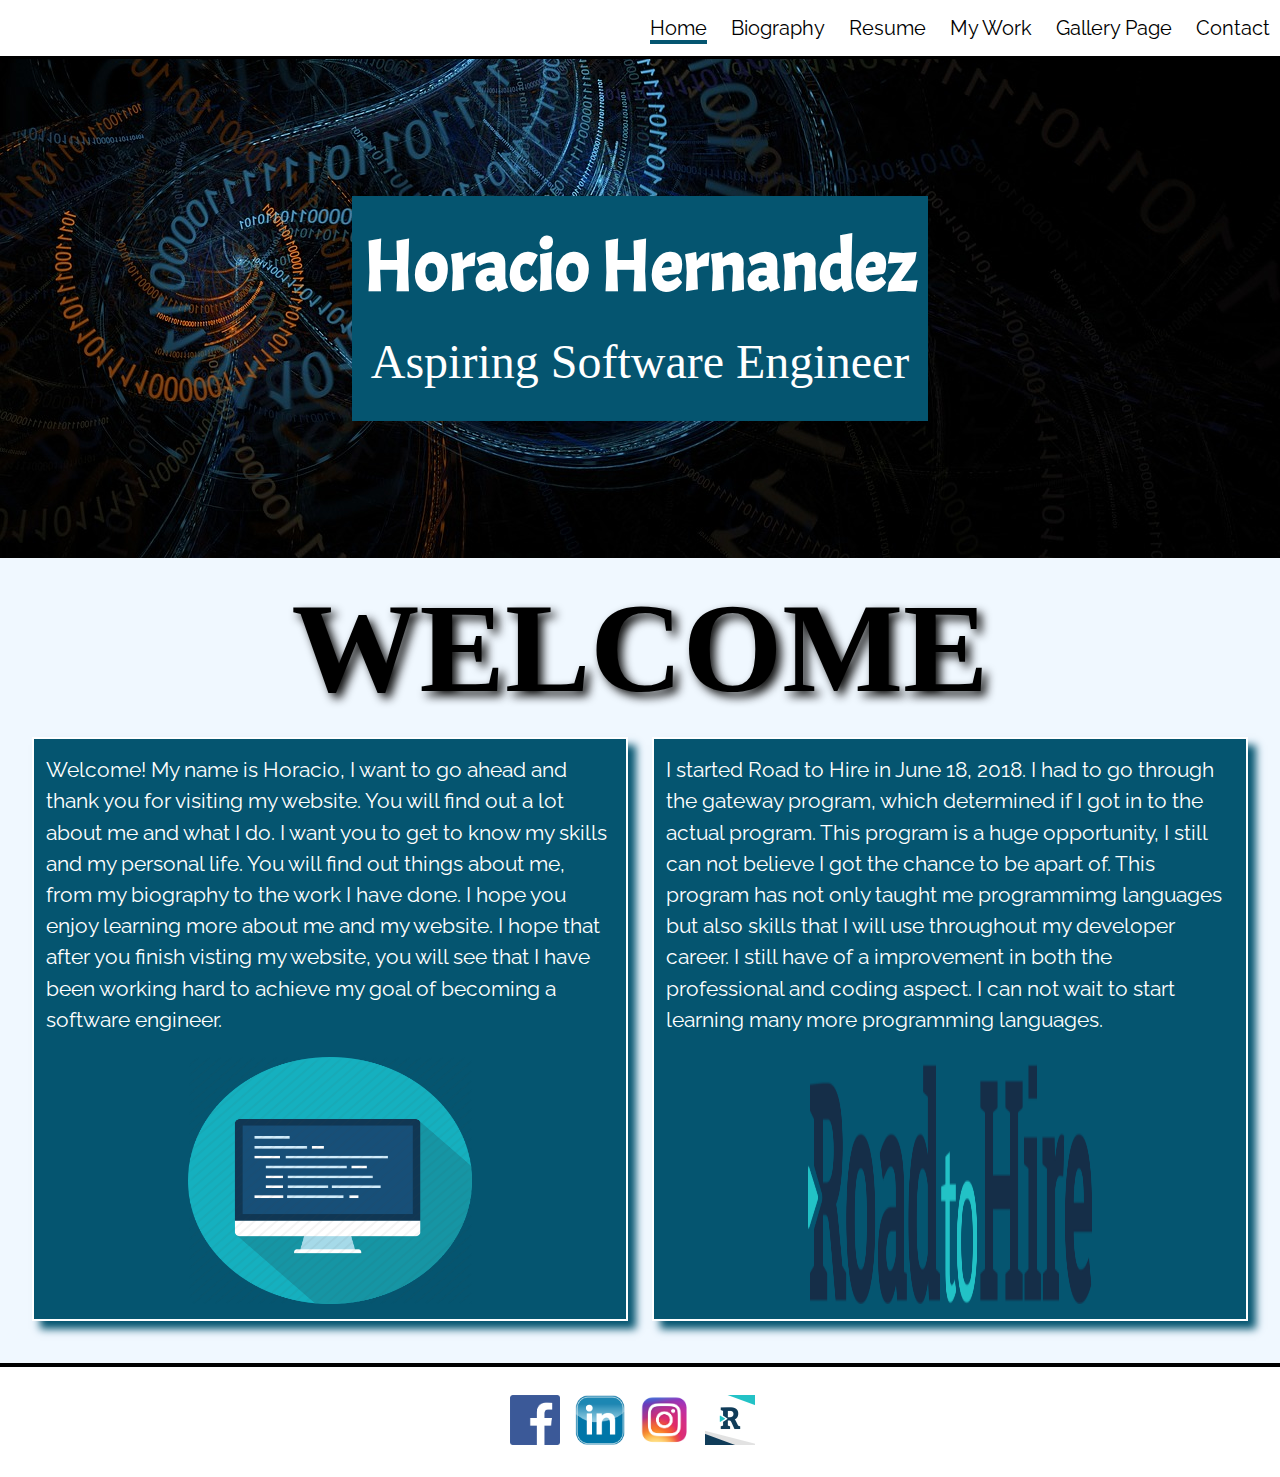
<file: index.html>
<!DOCTYPE html>
<html lang="en">
    <head>
        <title>Horacio Hernandez | Home</title>
        <meta charset="utf-8">
        <meta name="viewport" content="width=device-width, initial-scale=1.0">
        <link href="https://fonts.googleapis.com/css?family=Acme" rel="stylesheet">
        <link href="https://fonts.googleapis.com/css?family=Raleway" rel="stylesheet">
        <link rel="stylesheet" href="library/css/style.css">
    </head>
    <body>
        <header>
            <nav>
                <ul>
                    <li><a class="active" href="index.html">Home</a></li>
                    <li><a href="biography.html">Biography</a></li>
                    <li><a href="resume.html">Resume</a></li>
                    <li><a href="mywork.html">My Work</a></li>
                    <li><a href="gallery.html">Gallery Page</a></li>
                    <li><a href="contact.html">Contact</a></li>
                </ul>
            </nav>
        </header>
        <main>
            <div>
                <div class="banner"> 
                    <div class="banner-text">
                    <h1>Horacio Hernandez</h1>
                    <p>Aspiring Software Engineer</p>
                    </div>
                </div>
            </div>
            <h2>WELCOME</h2>
            <div class="main-content">
                <div class="inner-content left">  
                       <p>Welcome! My name is Horacio, I want to go ahead and thank you for visiting my website. You will find out a lot about me and what I do. I want you
                        to get to know my skills and my personal life. You will find out things about me, from my biography to the work I have done. I hope you enjoy learning more about me 
                        and my website. I hope that after you finish visting my website, you will see that I have been working hard to achieve my goal of becoming a software engineer.
                        </p>
                    <img src="library/img/webdevelopmentpng.png" alt="Programming languagues">
                </div>
                <div class="inner-content right">
                    <div>
                        <p>I started Road to Hire in June 18, 2018. I had to go through the gateway program, which determined if I got in to the actual program. This program 
                        is a huge opportunity, I still can not believe I got the chance to be apart of. This program has not only taught me programmimg languages but also                            
                        skills that I will use throughout my developer career. I still have of a improvement in both the professional and coding aspect. I can not wait to start learning
                        many more programming languages.
                        </p>
                   </div>
                    <img src="library/img/roadtohire.png" alt="road to hire logo">
                </div>
            </div>
        </main>
        <footer>
            <div class="social-media">
            <a href="http://facebook.com"><img src="library/img/facebooklogo.png" alt="Facebook logo" /></a>
            <a href="https://www.linkedin.com/in/horacio-hernandez-39bb3813b/"><img src="library/img/linkedin.png" alt="Facebook logo" /></a>
            <a href="http://instagram.com"><img src="library/img/instagramlogo.png" alt="Facebook logo" /></a>
            <a href="http://roadtohire.org"><img src="library/img/roadtohirelogo.jpg" alt="Road to Hire logo"></a>
            </div>
        </footer>
    </body>
</html>
</file>
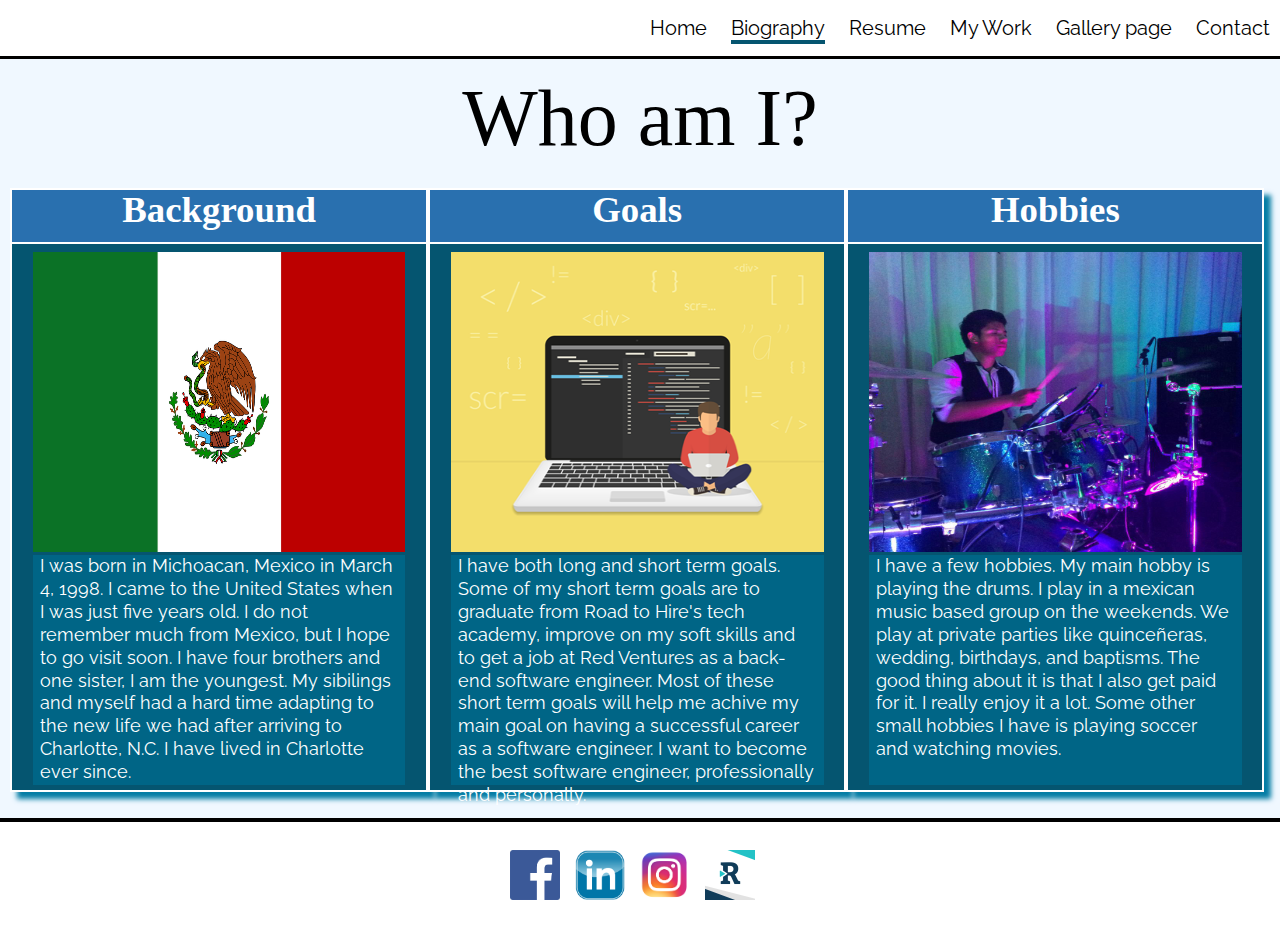
<file: biography.html>
<!DOCTYPE html>
<html lang="en">
    <head>
        <title>Horacio Hernandez | Biography</title>
        <meta charset="utf-8">
        <link href="https://fonts.googleapis.com/css?family=Acme" rel="stylesheet">
        <link href="https://fonts.googleapis.com/css?family=Raleway" rel="stylesheet">
        <link rel="stylesheet" href="library/css/style.css">
    </head>
    <body>
        <header>
            <nav>
                <ul>
                    <li><a href="index.html">Home</a></li>
                    <li><a class="active"href="biography.html">Biography</a></li>
                    <li><a href="resume.html">Resume</a></li>
                    <li><a href="mywork.html">My Work</a></li>
                    <li><a href="gallery.html">Gallery page</a></li>
                    <li><a href="contact.html">Contact</a></li>
                </ul>
            </nav>
        </header>
        <main>
            <h1 class="biography-heading">Who am I?</h1>
            <article class="article-content">
                <section class="inner-bio-content">
                    <h2 class="inner-heading">Background</h2>
                    <figure class="bio-figure">
                        <img src="library/img/mexico.png" alt="Mexico flag">
                        <figcaption>I was born in Michoacan, Mexico in March 4, 1998. I came to the United States when I was just five years old. I do not remember
                        much from Mexico, but I hope to go visit soon. I have four brothers and one sister, I am the youngest. My sibilings and myself had a hard time adapting to the new life we had after
                        arriving to Charlotte, N.C. I have lived in Charlotte ever since.</figcaption>
                     </figure>
                </section>
                <section class="inner-bio-content goals">
                    <h2 class="inner-heading ">Goals</h2>
                    <figure class="bio-figure">
                        <img src="library/img/coding.png" alt="Coding image">
                        <figcaption> I have both long and short term goals. Some of my short term goals are to graduate from Road to Hire's tech academy, improve on
                            my soft skills and to get a job at Red Ventures as a back-end software engineer. Most of these short term goals will help me achive my main goal 
                            on having a successful career as a software engineer. I want to become the best software engineer, professionally and personally.
                        </figcaption>
                    </figure>
                </section>
                <section class="inner-bio-content">
                    <h2 class="inner-heading">Hobbies</h2>
                    <figure class="bio-figure">
                        <img src="library/img/horaciodrums.jpg" alt="Horacio Hernandez Playing the Drums">
                        <figcaption>I have a few hobbies. My main hobby is playing the drums. I play in a mexican music based group on the weekends. We play at private parties
                        like quinceñeras, wedding, birthdays, and baptisms. The good thing about it is that I also get paid for it. I really enjoy it a lot. Some other small 
                        hobbies I have is playing soccer and watching movies.</figcaption>
                    </figure>
                </section>
            </article>
        </main>
        <footer>
            <div class="social-media">
              <a href="http://facebook.com"><img src="library/img/facebooklogo.png" alt="Facebook logo" /></a>
              <a href="https://www.linkedin.com/in/horacio-hernandez-39bb3813b/"><img src="library/img/linkedin.png" alt="Facebook logo" /></a>
              <a href="http://instagram.com"><img src="library/img/instagramlogo.png" alt="Facebook logo" /></a>
              <a href="http://roadtohire.org"><img src="library/img/roadtohirelogo.jpg" alt="Road to Hire logo"></a>
            </div>
        </footer>
    </body>
</html>
</file>
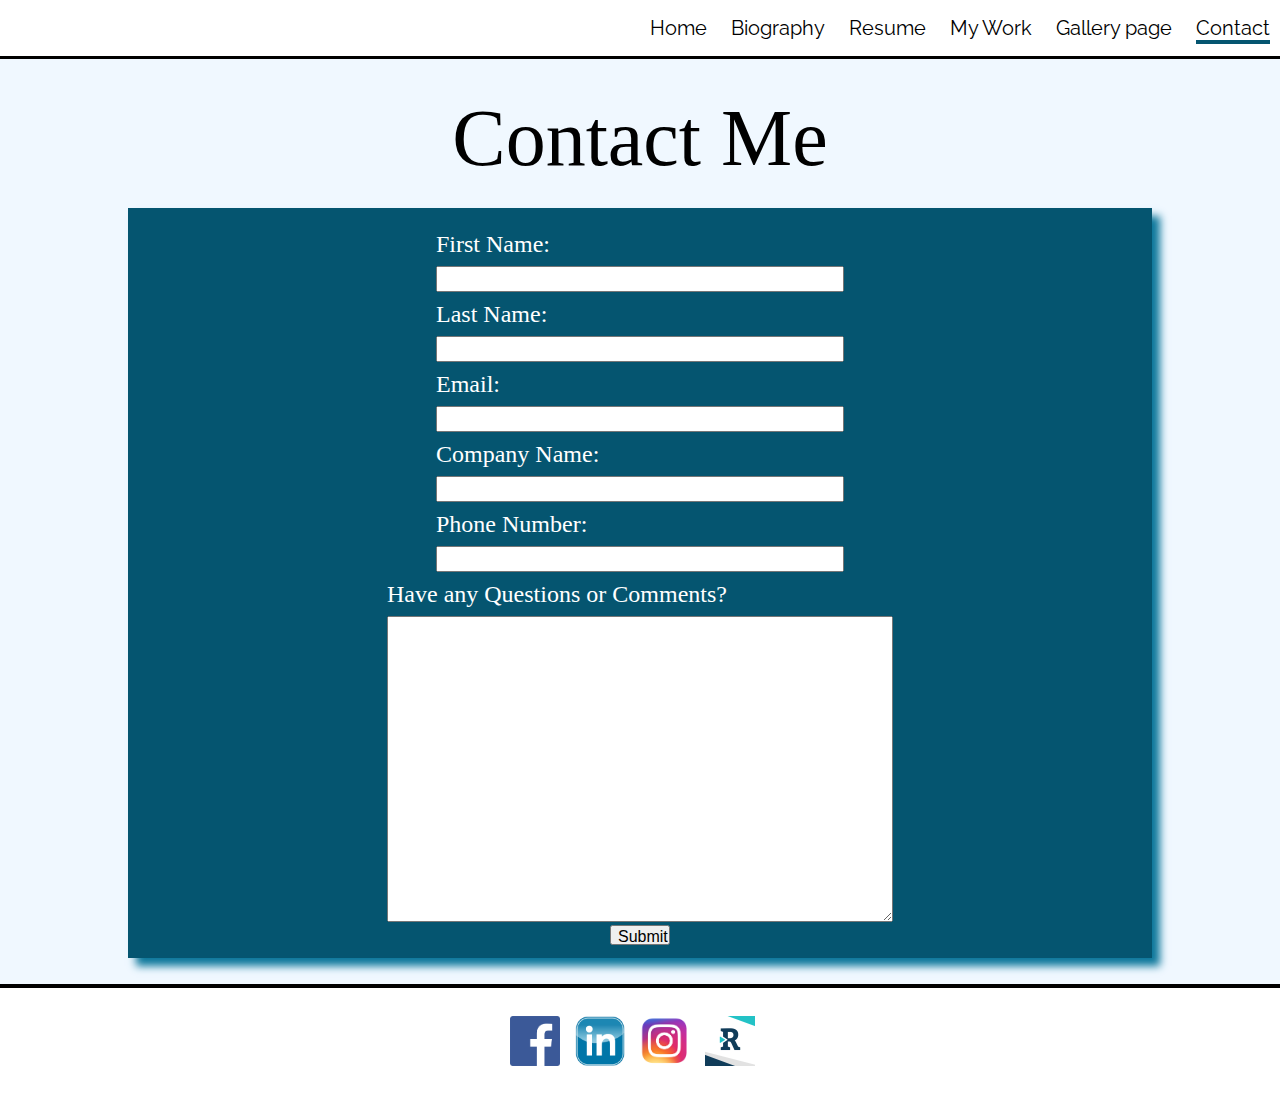
<file: contact.html>
<!DOCTYPE html>
<html lang="en">
    <head>
        <title>Horacio Hernandez | Contact</title>
        <meta charset="utf-8">
        <meta name="viewport" content="width=device-width, initial-scale=1.0">
        <link href="https://fonts.googleapis.com/css?family=Acme" rel="stylesheet">
        <link href="https://fonts.googleapis.com/css?family=Raleway" rel="stylesheet">
        <link rel="stylesheet" href="library/css/style.css">
        <script src="main.js"></script>
    </head>
    <body>
        <header>
            <nav>
                <ul>
                    <li><a href="index.html">Home</a></li>
                    <li><a href="biography.html">Biography</a></li>
                    <li><a href="resume.html">Resume</a></li>
                    <li><a href="mywork.html">My Work</a></li>
                    <li><a href="gallery.html">Gallery page</a></li>
                    <li><a class="active" href="contact.html">Contact</a></li>
                </ul>
            </nav>
        </header>
        <main>
            <section>
                <h1 class="contact-heading">Contact Me</h1>
                <form class="contact-content" name="myForm" action="#"
                onsubmit="return validateForm()" method="post">
                    <div>
                        <label for="firstName">First Name:</label>
                        <input type="text" id="firstName" name="firstName"/>
                    </div>
                    <div>
                        <label for="lastName">Last Name:</label>
                        <input type="text" id="lastName" name="lastName">
                    </div>
                    <div>
                        <label for="email">Email:</label>
                        <input type="email" id="email" name="email"/>
                    </div>
                    <div>
                        <label for="companyName">Company Name:</label>
                        <input type="text" id="companyName" name="companyName">
                    
                    </div>
                    <div>
                        <label for="phoneNum">Phone Number:</label>
                        <input type="tel" id="phoneNum" name="phoneNum">
                    </div>
                    <div>
                        <label for="comments">Have any Questions or Comments?</label>
                        <textarea id="comments" name="textarea" cols="50" rows="20"></textarea>
                    </div>
                    <input class="form-button" type="submit" name="submit" value="Submit">
                </form>
            </section>
        </main>
        <footer>
            <div class="social-media">
                <a href="http://facebook.com"><img src="library/img/facebooklogo.png" alt="Facebook logo" /></a>
                <a href="https://www.linkedin.com/in/horacio-hernandez-39bb3813b/"><img src="library/img/linkedin.png" alt="Facebook logo" /></a>
                <a href="http://instagram.com"><img src="library/img/instagramlogo.png" alt="Facebook logo" /></a>
                <a href="http://roadtohire.org"><img src="library/img/roadtohirelogo.jpg" alt="Road to Hire logo"></a>
            </div>
        </footer>
    </body>
</html>
</file>
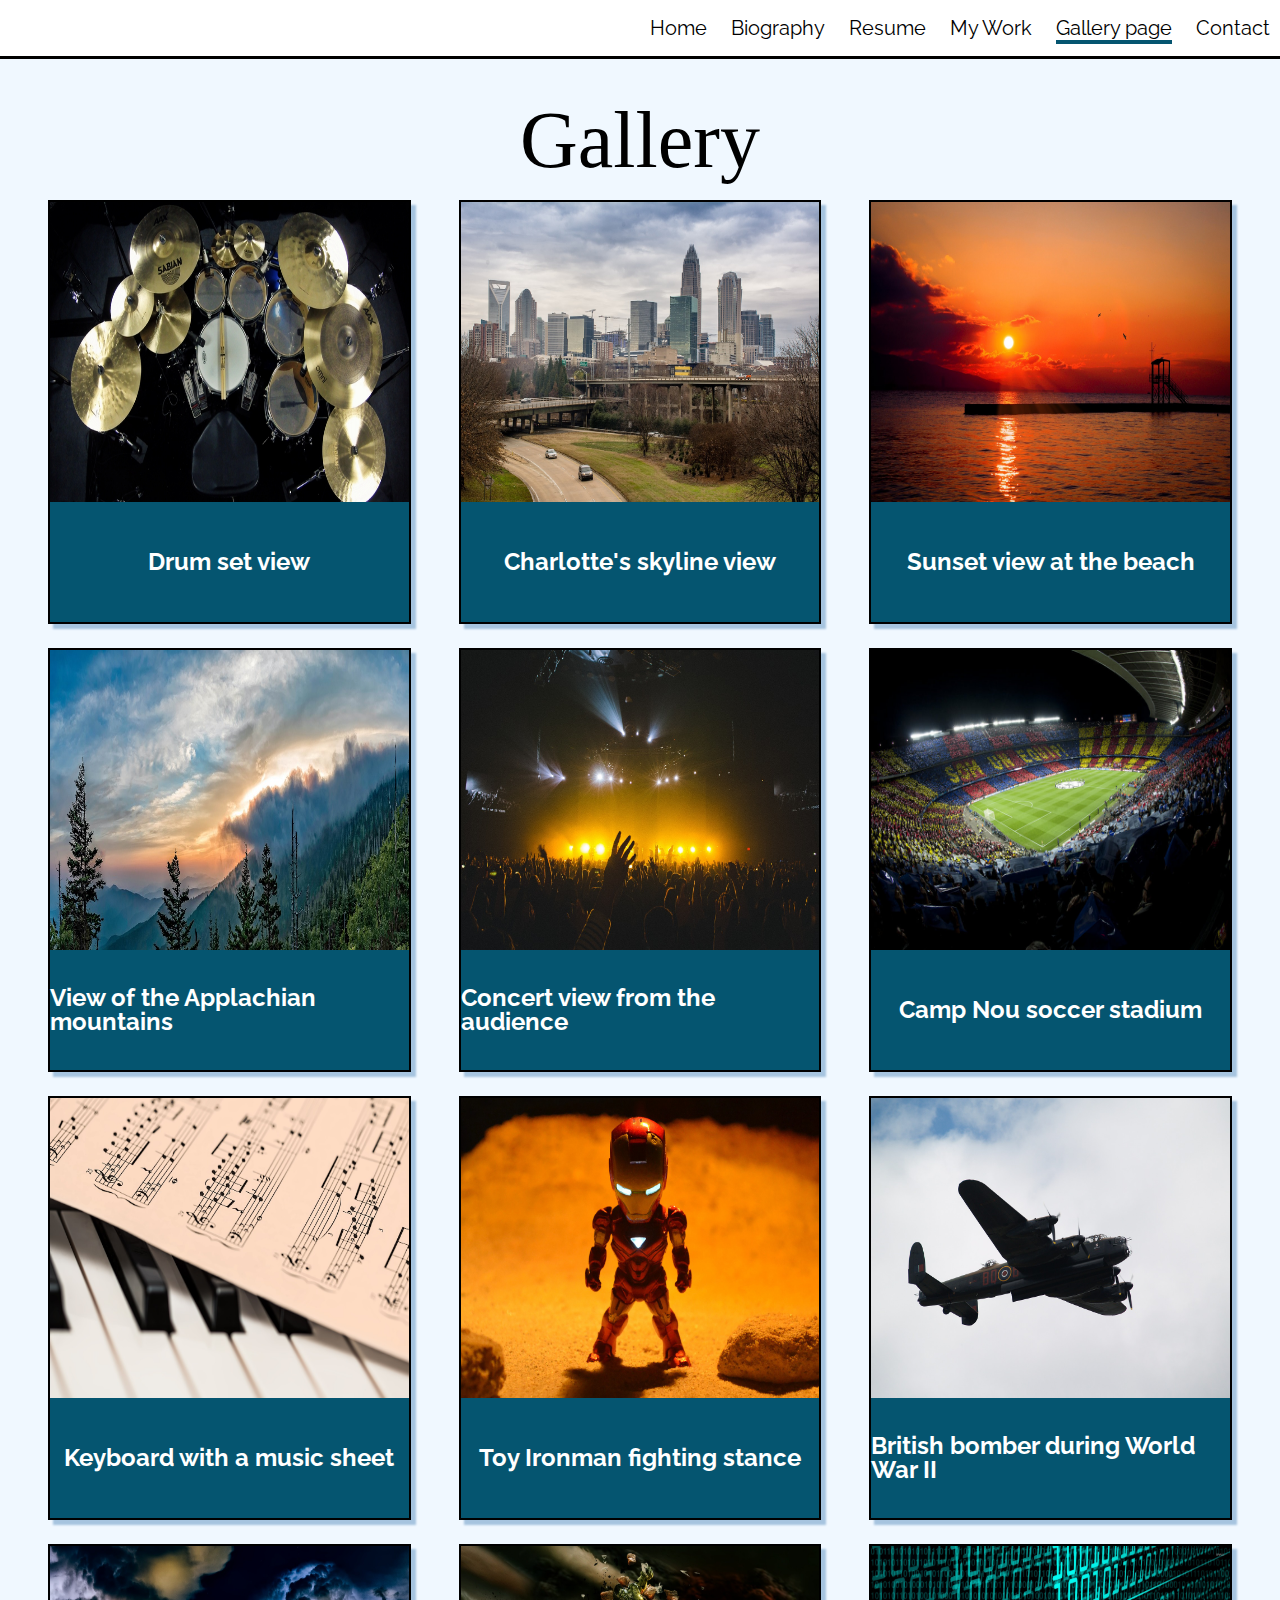
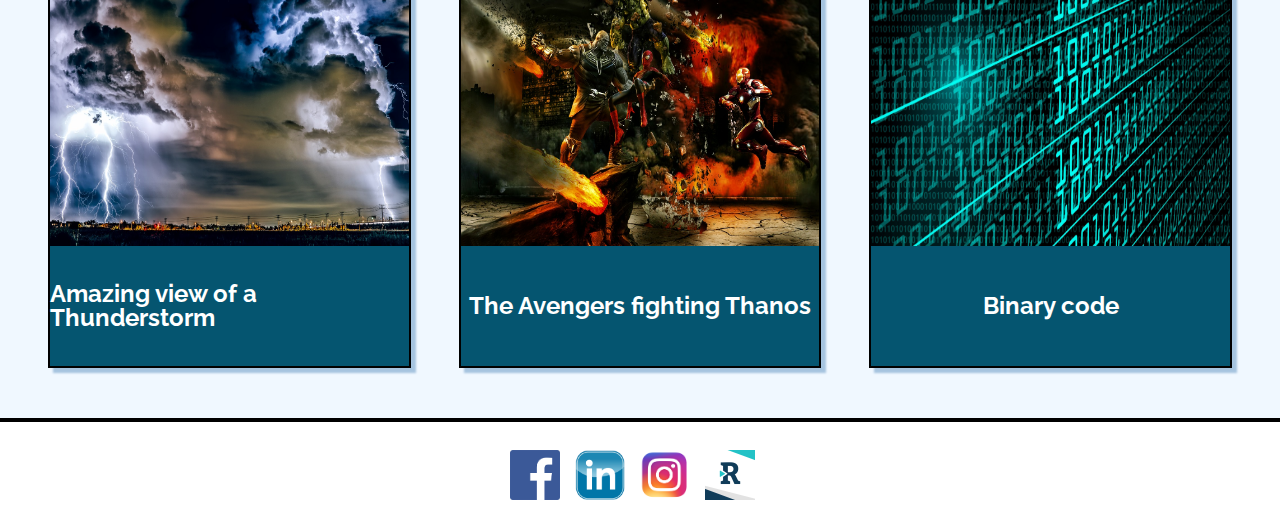
<file: gallery.html>
<!DOCTYPE html>
<html lang="en">
    <head>
        <title>Horacio Hernandez | Gallery</title>
        <meta charset="utf-8">
        <meta name="viewport" content="width=device-width, initial-scale=1.0">
        <link rel="stylesheet" href="library/css/style.css">
        <link href="https://fonts.googleapis.com/css?family=Acme" rel="stylesheet">
        <link href="https://fonts.googleapis.com/css?family=Raleway" rel="stylesheet">
    </head>
    <body>
        <header>
            <nav>
                <ul>
                    <li><a href="index.html">Home</a></li>
                    <li><a href="biography.html">Biography</a></li>
                    <li><a href="resume.html">Resume</a></li>
                    <li><a href="mywork.html">My Work</a></li>
                    <li><a class="active" href="gallery.html">Gallery page</a></li>
                    <li><a href="contact.html">Contact</a></li>
                </ul>
            </nav>
        </header>
        <main class="gallery">
                <h1>Gallery</h1>
                <div class="gallery-images">
                    <figure class="gallery-figure">
                        <img src="library/img/drumset.jpg" alt="Drum set">
                        <figcaption>Drum set view</figcaption>
                    </figure>
                    <figure class="gallery-figure">
                        <img src="library/img/charlotteskyline.jpg" alt="Charlotte skyline">
                        <figcaption>Charlotte's skyline view</figcaption>
                    </figure> 
                    <figure class="gallery-figure">
                        <img src="library/img/sunsetbeach.jpg" alt="Sunset view at the beach">
                        <figcaption>Sunset view at the beach</figcaption>
                    </figure>
                </div>
                <div class="gallery-images">
                    <figure class="gallery-figure">
                        <img src="library/img/mountains.jpg" alt="View of the Appalachian mountains">
                        <figcaption>View of the Applachian mountains</figcaption>
                    </figure>
                    <figure class="gallery-figure">
                        <img src="library/img/concert2.jpg" alt="Concert view">
                        <figcaption>Concert view from the audience</figcaption>
                    </figure> 
                    <figure class="gallery-figure">
                        <img src="library/img/campnou.jpg" alt="Camp Nou stadium">
                        <figcaption>Camp Nou soccer stadium</figcaption>
                    </figure>
                </div>
                <div class="gallery-images">  
                    <figure class="gallery-figure">
                        <img src="library/img/keyboard.jpg" alt="Keyboard with music sheet">
                        <figcaption>Keyboard with a music sheet</figcaption>
                    </figure>         
                    <figure class="gallery-figure">
                        <img src="library/img/ironman.jpg" alt="Toy Ironman">
                        <figcaption>Toy Ironman fighting stance</figcaption>
                    </figure>  
                    <figure class="gallery-figure">
                        <img src="library/img/britishbomber.jpg" alt="British bomber">
                        <figcaption>British bomber during World War II</figcaption>
                    </figure>
                </div>
                <div class="gallery-images">  
                    <figure class="gallery-figure">
                        <img src="library/img/thunderstorm.jpg" alt="Thunderstorm">
                        <figcaption>Amazing view of a Thunderstorm</figcaption>
                    </figure>
                    <figure class="gallery-figure">
                        <img src="library/img/avengers.jpg" alt="Avengers fighting Thanos">
                        <figcaption>The Avengers fighting Thanos</figcaption>
                    </figure>
                    <figure class="gallery-figure">
                        <img src="library/img/binarybanner.jpg" alt="Binary code">
                        <figcaption>Binary code</figcaption>
                    </figure>  
                </div>   
        </main>
        <footer>
            <div class="social-media">
                <a href="http://facebook.com"><img src="library/img/facebooklogo.png" alt="Facebook logo" /></a>
                <a href="https://www.linkedin.com/in/horacio-hernandez-39bb3813b/"><img src="library/img/linkedin.png" alt="Facebook logo" /></a>
                <a href="http://instagram.com"><img src="library/img/instagramlogo.png" alt="Facebook logo" /></a>
                <a href="http://roadtohire.org"><img src="library/img/roadtohirelogo.jpg" alt="Road to Hire logo"></a>
             </div>
        </footer>
    </body>
</html>
</file>
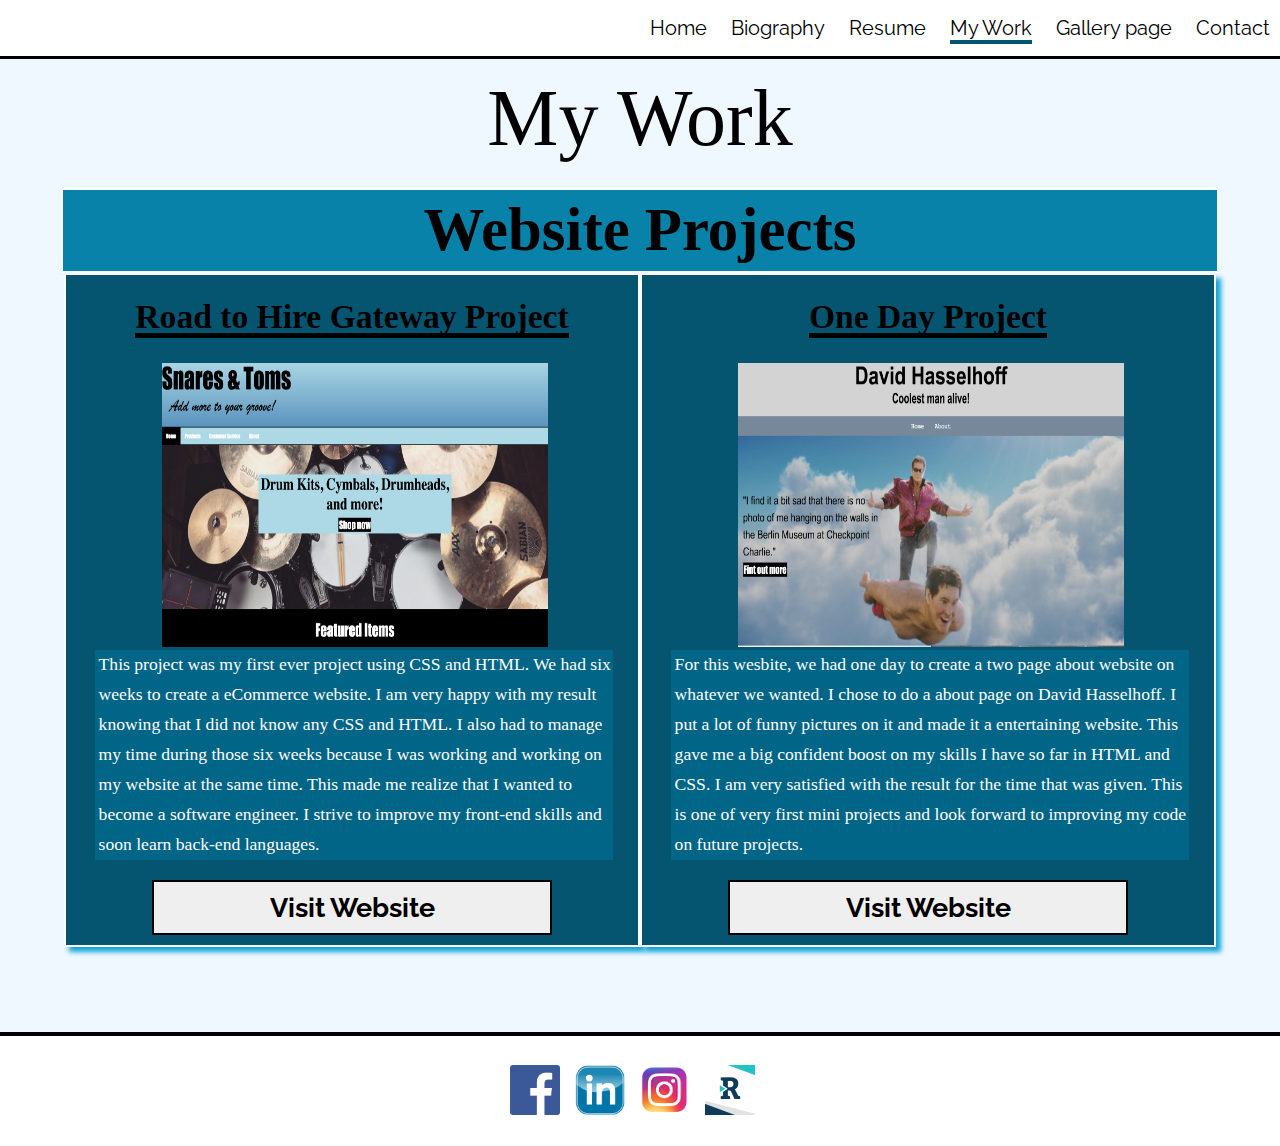
<file: mywork.html>
<!DOCTYPE html>
<html lang="en">
    <head>
        <title>Horacio Hernandez | My Work</title>
        <meta charset="utf-8">
        <meta name="viewport" content="width=device-width, initial-scale=1.0">
        <link href="https://fonts.googleapis.com/css?family=Acme" rel="stylesheet">
        <link href="https://fonts.googleapis.com/css?family=Raleway" rel="stylesheet">
        <link rel="stylesheet" href="library/css/style.css">
    </head>
    <body>
        <header>
            <nav>
                <ul>
                    <li><a href="index.html">Home</a></li>
                    <li><a href="biography.html">Biography</a></li>
                    <li><a href="resume.html">Resume</a></li>
                    <li><a class="active" href="mywork.html">My Work</a></li>
                    <li><a href="gallery.html">Gallery page</a></li>
                    <li><a href="contact.html">Contact</a></li>
                </ul>
            </nav>
        </header>
        <main>
            <h1 class="work-heading">My Work</h1>
            <h2 class="website-heading">Website Projects</h2>
            <section class="work-content">
                <div class="website-projects gateway">
                    <h3>Road to Hire Gateway Project</h3>
                    <figure>
                        <img src="library/img/gateway-project.png" alt="eCommerce website">
                        <figcaption>This project was my first ever project using CSS and HTML. We had six weeks to create a eCommerce website. I am very happy with my result knowing that 
                            I did not know any CSS and HTML. I also had to manage my time during those six weeks because I was working and working on my website at the same time. 
                            This made me realize that I wanted to become a software engineer. I strive to improve my front-end skills and soon learn back-end languages.
                        </figcaption>
                    </figure>
                    <form class="button" action=" https://hhernan6.github.io/Gateway-project/" method="GET">
                        <input type="submit" value="Visit Website">
                    </form>
                </div>
                <div class="website-projects david-hasselhoff">
                    <h3>One Day Project</h3>
                    <figure>
                        <img src="library/img/davidHasselhoff-project.png" alt="David Hasselhoff about page">
                        <figcaption>For this wesbite, we had one day to create a two page about website on whatever we wanted. I chose to do a about page on David Hasselhoff.
                            I put a lot of funny pictures on it and made it a entertaining website. This gave me a big confident boost on my skills I have so far in HTML and CSS. 
                            I am very satisfied with the result for the time that was given. This is one of very first mini projects and look forward to improving my code on 
                            future projects.
                        </figcaption>  
                    </figure>
                    <form  class="button" action=" https://hhernan6.github.io/David/" method="GET">
                        <input type="submit" value="Visit Website">
                    </form>
                </div>
            </section>
            <!-- <section class="work-content">
                <h2>Weekly Challenges</h2>
                <h3>Checkboard Challenge</h3>
                <p>For this Challenge, I had to create a checkerboard using a table. At first it was hard for me on how to use the table to actually get it to work.
                    After figuring it out, it was not as hard I thought it was.
                </p>
              <button>View Challenge</button>
                <h3>Javascript Challenge</h3>
                <p>For this challenge we had to use Javascript to create a ordered list of last name in alphabetical order. The challenge was very
                    challenging. I had to get help from professional engineers and classmates. The whole experience was great. I am still new to Javascript and I can not
                    wait to learn it.
                </p>
                <button>View Challenge</button>
            </section> -->
        </main>
        <footer>
            <div class="social-media">
                <a href="http://facebook.com"><img src="library/img/facebooklogo.png" alt="Facebook logo" /></a>
                <a href="https://www.linkedin.com/in/horacio-hernandez-39bb3813b/"><img src="library/img/linkedin.png" alt="Facebook logo" /></a>
                <a href="http://instagram.com"><img src="library/img/instagramlogo.png" alt="Facebook logo" /></a>
                <a href="http://roadtohire.org"><img src="library/img/roadtohirelogo.jpg" alt="Road to Hire logo"></a> 
            </div>
        </footer>
    </body>
</html>
</file>
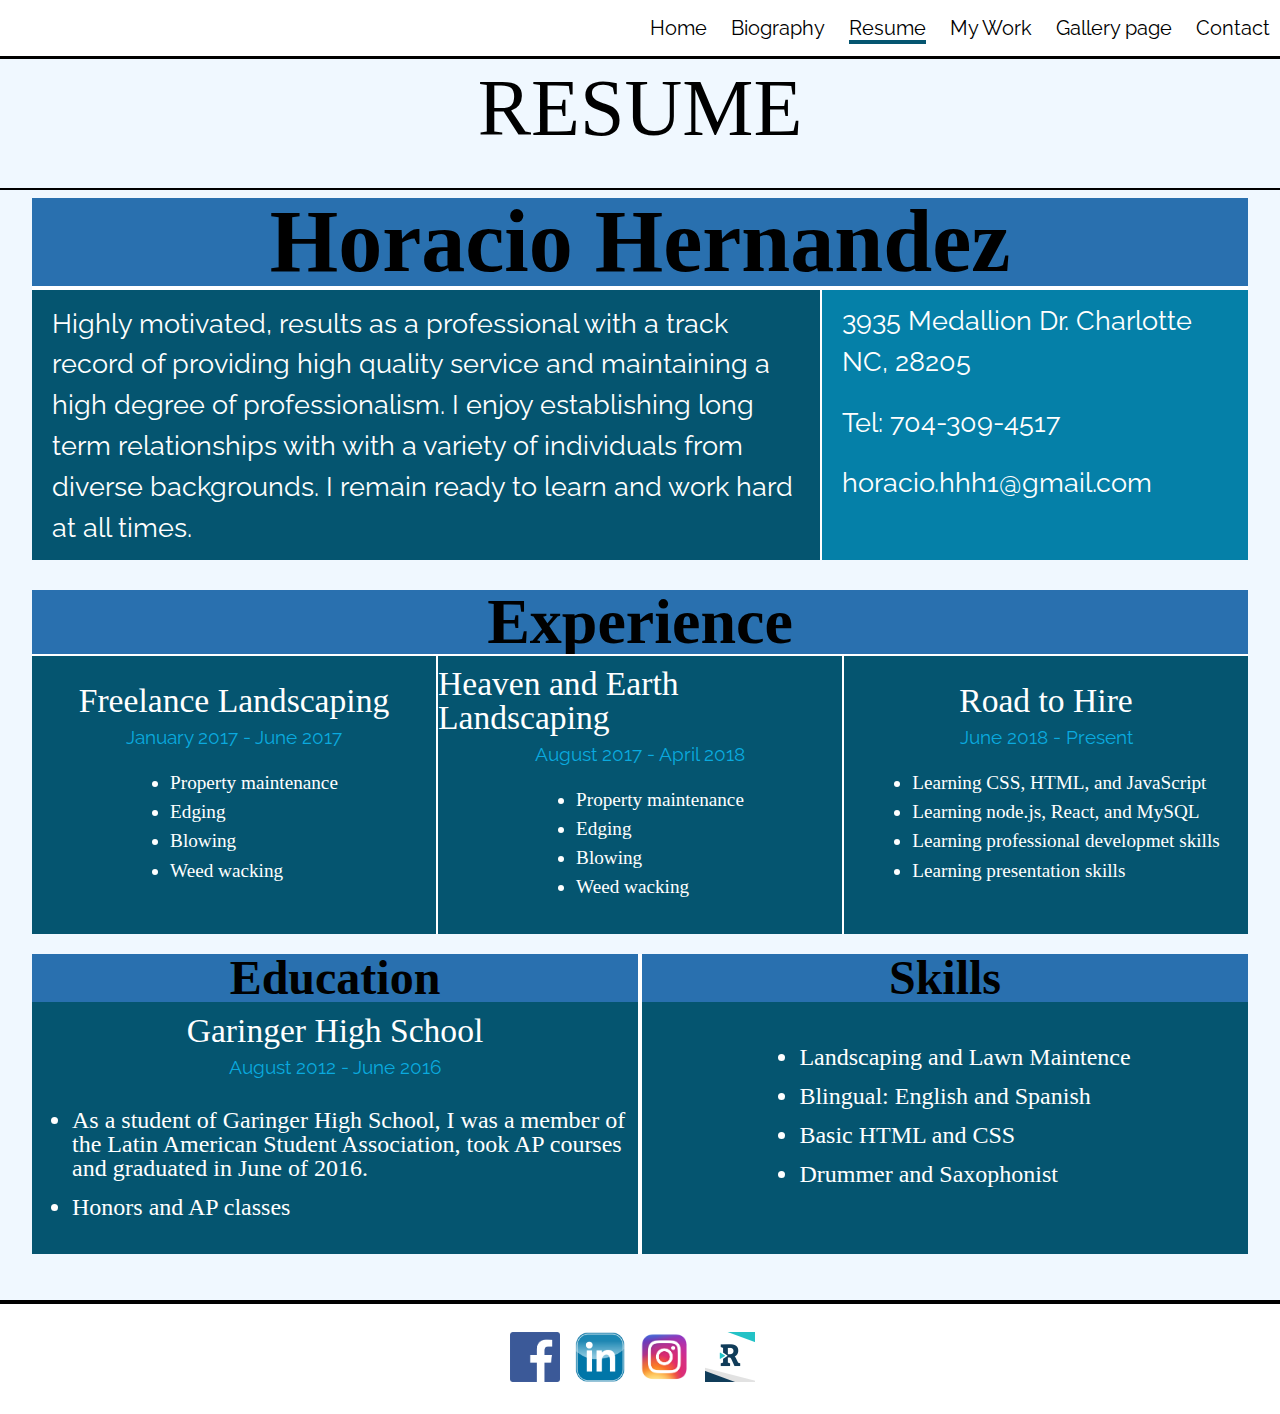
<file: resume.html>
<!DOCTYPE html>
<html lang="en">
    <head>
        <title>Horacio Hernandez | Resume</title>
        <meta charset="utf-8">
        <meta name="viewport" content="width=device-width, initial-scale=1.0">
        <link href="https://fonts.googleapis.com/css?family=Acme" rel="stylesheet">
        <link href="https://fonts.googleapis.com/css?family=Raleway" rel="stylesheet">
        <link rel="stylesheet" href="library/css/style.css">
    </head>
    <body>
        <header>
            <nav>
                <ul>
                    <li><a href="index.html">Home</a></li>
                    <li><a href="biography.html">Biography</a></li>
                    <li><a class="active" href="resume.html">Resume</a></li>
                    <li><a href="mywork.html">My Work</a></li>
                    <li><a href="gallery.html">Gallery page</a></li>
                    <li><a href="contact.html">Contact</a></li>
                </ul>
            </nav>
        </header>
        <main class="resume">
            <h1 class="resume-heading">RESUME</h1>
            <hr>
            <h2 class="resume-name">Horacio Hernandez</h2>
            <section class="resume-header-content">
                <div class="resume-inner-content">
                <p>Highly motivated, results as a professional with a track record of providing high quality service and maintaining a high degree of professionalism. 
                    I enjoy establishing long term relationships with with a variety of individuals from diverse backgrounds. I remain ready to learn and work hard at all times.
                </p>
                </div>
                <div class="resume-contact-content">
                    <address>
                        <p>3935 Medallion Dr. Charlotte NC, 28205</p>     
                    </address>
                    <p>Tel: 704-309-4517</p>
                    <p>horacio.hhh1@gmail.com</p>
                </div>
            </section>
            <h2 class="section-heading-experience">Experience</h2>
            <section class="experience-content">
                <div class="jobs">
                    <h3>Freelance Landscaping</h3>
                    <p class="time-worked">January 2017 - June 2017</p>
                    <ul>
                        <li>Property maintenance</li>
                        <li>Edging</li>
                        <li>Blowing</li>
                        <li>Weed wacking</li>
                    </ul>
                </div>
                <div class="jobs middle">
                    <h3>Heaven and Earth Landscaping</h3>
                    <p class="time-worked">August 2017 - April 2018</p>
                    <ul>
                        <li>Property maintenance</li>
                        <li>Edging</li>
                        <li>Blowing</li>
                        <li>Weed wacking</li>
                    </ul>
                 </div>
                 <div class="jobs">
                    <h3>Road to Hire</h3>
                    <p class="time-worked">June 2018 - Present</p>
                    <ul>
                        <li>Learning CSS, HTML, and JavaScript</li>
                        <li>Learning node.js, React, and MySQL </li>
                        <li>Learning professional developmet skills</li>
                        <li>Learning presentation skills</li>
                    </ul>
                 </div>
            </section>
            <section class="skills-education-content">
                <div class="education">
                    <h2 class="education-heading">Education</h2>
                    <h3>Garinger High School</h3>
                    <p class="time-worked">August 2012 - June 2016</p>
                    <ul>
                        <li>As a student of Garinger High School, I was a member of the Latin American Student Association, 
                            took AP courses and graduated in June of 2016. 
                        </li>
                        <li>Honors and AP classes</li>
                    </ul>
                 </div>
                 <div class="skills">
                    <h2 class="skills-heading">Skills</h2>
                    <ul>
                        <li>Landscaping and Lawn Maintence</li>
                        <li>Blingual: English and Spanish</li>
                        <li>Basic HTML and CSS</li>
                        <li>Drummer and Saxophonist</li>
                    </ul>
                </div>
            </section>
        </main>
        <footer>
            <div class="social-media">
                <a href="http://facebook.com"><img src="library/img/facebooklogo.png" alt="Facebook logo" /></a>
                <a href="https://www.linkedin.com/in/horacio-hernandez-39bb3813b/"><img src="library/img/linkedin.png" alt="Facebook logo" /></a>
                <a href="http://instagram.com"><img src="library/img/instagramlogo.png" alt="Facebook logo" /></a>
                <a href="http://roadtohire.org"><img src="library/img/roadtohirelogo.jpg" alt="Road to Hire logo"></a>
            </div>
        </footer>
    </body>
</html>
</file>
<file: library/css/style.css>
/* http://meyerweb.com/eric/tools/css/reset/ 
   v2.0 | 20110126
   License: none (public domain)
*/

html, body, div, span, applet, object, iframe,
h1, h2, h3, h4, h5, h6, p, blockquote, pre,
a, abbr, acronym, address, big, cite, code,
del, dfn, em, img, ins, kbd, q, s, samp,
small, strike, strong, sub, sup, tt, var,
b, u, i, center,
dl, dt, dd, fieldset, form, label, legend,
table, caption, tbody, tfoot, thead, tr, th, td,
article, aside, canvas, details, embed, 
figure, figcaption, footer, header, hgroup, 
menu, nav, output, ruby, section, summary,
time, mark, audio, video {
	margin: 0;
	padding: 0;
	border: 0;
	font-size: 100%;
	font: inherit;
	vertical-align: baseline;
}
/* HTML5 display-role reset for older browsers */
article, aside, details, figcaption, figure, 
footer, header, hgroup, menu, nav, section {
	display: block;
}
body {
	line-height: 1;
}
blockquote, q {
	quotes: none;
}
blockquote:before, blockquote:after,
q:before, q:after {
	content: '';
	content: none;
}
table {
	border-collapse: collapse;
	border-spacing: 0;
}
/*******************
INDEX 
********************/
body {
	background-color: aliceblue;
	display: flex;
	flex-direction: column;
	min-height: 100vh;
}
/**********
NAV STYLING
***********/

nav {
	background-color: white;
	width: 100%;
	text-align: right;
	position: fixed;
	top: 0;
	border-bottom: solid 3px #000000;
	height: 56px;
	
}
nav ul {
	list-style: none;
	margin: 0;
}
nav a {
    color:black;
	text-decoration: none;
	font-size: 20px;
	font-family: 'Raleway', "sans-serif";
}

nav a:hover {
	border-bottom: 4px solid rgb(5, 85, 112);
	
}
nav li {
    color: white;
    display: inline-block;
    padding: 18px 10px;
}
.active {
	border-bottom: 4px solid rgb(5, 85, 112);
}
/********
MAIN CONTENT OF HOMEPAGE
*********/
main {
	margin-top: 58px;
	margin-bottom: 2%;
	height: 100%;
}
.banner {
	background-image: url(../img/binarycode.jpg);
	height: 500px;
	width: 100%;
	background-size: cover;
	background-position: center;
	background-repeat: no-repeat;
	display: flex;
	justify-content: center;
	align-items: center;
	margin-bottom: 2%;
	
}
.banner-text {
	display: flex;
	flex-direction: column;
	justify-content: center;
	align-items: center;
	justify-content: space-evenly;
	background-color: rgb(5, 85, 112);
	height: 45%;
	width: 45%;
	
	
}
.banner-text h1 {
	font-size: 4.5rem;
	color: white;
	font-weight: 700;
	font-family: 'Acme', sans-serif;
}
.banner-text p {
	font-size: 3rem;
	color: white; 
}
.main-content {
	width: 95%;
	height: 600px;
	margin: 0 auto;
	display: flex;
	justify-content: space-evenly;
}
h2 {
	font-size: 8rem;
	text-align: center;
	margin: 2% 0;
	font-weight: 700;
	text-shadow:5px 5px 10px rgb(17, 17, 17);
	
}
.inner-content {
	background-color:  rgb(5, 85, 112);
	width: 55%;
	height: 550px;
	display: flex;
	flex-direction: column;
	align-items: center;
	justify-content: space-between;
	justify-content: center;
	padding: 15px 12px;
	box-shadow: 8px 8px 8px  rgb(5, 85, 112);
	border: 2px white solid;
	margin-bottom: 50px;
}
.right {
	margin-left: 1%;
}
.left {
	margin-right: 1%;
}
.inner-content p {
	color: white;
	width: 100%;
	height: 300px;
	font-size: 1.3rem;
	line-height: 1.5;
	font-family: 'Raleway', "sans-serif";

}

.inner-content img{
	width: 50%;
	height: 45%;
	margin-top: 10px;
	
}
footer .social-media img {
	margin-right: 15px;
	height: 50px;
	width: 50px; 

}
footer .social-media {
	height: 100%;
	display: flex;
	justify-content: center;
	align-items: center;	
}
footer {
	text-align: center;
	border-top: solid 4px black;
	background-color: white;
	width: 100%;
	height: 110px;
	margin: auto auto 0 auto;
}

/**********
CONTACT PAGE
***********/
.contact-heading {
	text-align: center;
	font-size: 5rem;
	text-align: center;
	margin-top: 40px;
	margin-bottom: 30px;

	
}
.contact-content {
	width: 80%;
	height: 750px;
	margin: 0 auto;
	display: flex;
	flex-direction: column;
	justify-content: center;
	align-items: center;
	background-color:  rgb(5, 85, 112);
	box-shadow: 8px 8px 8px  rgb(12, 119, 155);
}
label {
	display: block;
	color: white;
	padding: 10px 0 10px 0;
	font-size: 1.5rem;

}
input {
	width: 400px;
	height: 20px;
	font-size: 1rem;
}
textarea {
	width: 500px;
}
.form-button {
	width: 60px;
}
/*********
MY-WORK
**********/
.work-heading {
	font-size: 5rem; 
	color: black;
	text-shadow: none;
	text-align: center;
	margin: 20px 0 30px 0;
}
.work-content {
	width: 90%;
	margin: 0 auto 5% auto;
	display: flex;
	height: 670px;

}
.website-heading{ 
	font-size: 3.8rem;
	padding: 10px;
	color: #000000;
	text-shadow: none;
	background: rgb(9, 130, 170);
	border: solid 2px white;
	margin: 0 auto;
	width: 88.6%;


}
.website-projects {
	background-color: rgb(5, 85, 112);
	border: solid 2px white;
	display: flex;
	flex-direction: column;
	align-items: center;
	justify-content: center;
	height: 100%;
	width: 100%;
	box-shadow: 5px 5px 5px  rgb(17, 164, 213);
	
}

	

.website-projects h3 {
	margin: 25px 0;
	font-size: 2.1rem;
	font-weight: 700;
	color: black;
	border-bottom: 5px solid black;
	
}
.website-projects figure {
	width: 90%;
	height: 80%;
	
	padding: 0 5px 0 5px;
}

.website-projects figure img {
	width: 75%;
	height: 55%;
	margin-left: 13%;
}
.website-projects figure figcaption {
	font-size: 1.1rem;
	line-height: 1.7;
	width: 100%;
	padding-left: 4px;
	color: white;
	background-color: rgb(0, 101, 134);
}

.button input {
	margin-bottom: 10px;
	height: 55px;
	font-size: 27px;
	font-weight: 700;
	font-family: 'Raleway', "sans-serif";
	border: solid 2px black;
}
.button input:hover {
	background-color: rgb(9, 130, 170);
	color: white;

	
}

/**********
BIOGRAPHY STYLING
**********/
.biography-heading {
	font-size: 5rem;
	text-align: center;
	margin: 20px 0 30px 0;
}
.article-content {
	display: flex;
	justify-content: center;
	margin: 0 10px 0 10px;
	width: 98%;
	height: 100%;
}
.inner-heading {
	font-size: 2.3rem;
	padding-top: 2px;
	background-color: rgb(41, 112, 175);
	color: white;
	text-shadow: none;
	margin-top: 0;
	height: 50px;
	border-bottom: white 2px solid;
}
.inner-bio-content {
	border: solid 2px white;
	width: 50%;
	height: 600px;
	background: rgb(5, 85, 112);
	box-shadow: 7px 7px 5px rgb(5, 125, 165);
	
}
.bio-figure {
	width: 90%;
	margin-bottom: 2%;
	margin: 0 auto;
	transition: transform 2s ease;
	

}
.bio-figure:hover {
	transform: scale(1.1);
}
.bio-figure img {
	width: 100%;
	height: 300px;

}
.bio-figure figcaption {
background-color: rgb(0, 101, 134);
color: white;
padding: 0 2%;
font-size: 1.1rem;
display: flex;
line-height: 1.3;
width: 96%;
height: 230px;
font-family: 'Raleway', "sans-serif";
}



/***********
GALLERY-PAGE
************/
.gallery {
	margin-top: 100px;
	width: 100%;
}
.gallery h1 {
	font-size: 5rem;
	text-align: center;
	
	color: #000000;
	margin: 0 0 20px 0;
}
.gallery-images {
	display: flex;
	justify-content: space-evenly;
	width: 100%;
	margin-bottom: 1.5rem;
}
.gallery-figure {
	width: 28%;
	height: 100%;
	box-shadow: 5px 5px 2px rgb(166, 196, 223);
	border: black 2px solid;


}
.gallery-images img {
width: 100%;
height: 300px;
display: block;
}
.gallery-images figcaption {
	background-color: rgb(5, 85, 112);
	color: white;
	font-weight: 700;
	font-size: 1.5rem;
	width: 100%;
	height: 120px;
	font-family: 'Raleway', "sans-serif";
	display: flex;
	justify-content: center;
	align-items: center;
	
	
}
/*************
RESUME STYLING
**************/
.resume {
	height: 100%;
}
.resume p {
	font-family: 'Raleway', "sans-serif";
}
.resume-heading {
	font-size: 5rem;
	text-align: center;
	text-shadow: none;

	margin: 10px 0 40px 0;

}
hr {
	border: none;
	height: 2px;
	background-color: #000000;
}
.resume-name {
	font-size: 5.5rem;
	text-shadow: none;
	width: 95%;
	margin: 0 auto;
	border-bottom: 4px solid white;
	background-color:rgb(41, 112, 175);

}
.resume-header-content {
	display: flex;
	width: 95%;
	margin: 0 auto;
	height: 270px;
}
.resume-inner-content {
	width: 80%;
	display: flex;
	justify-content: center;
	align-items: center;
	background-color: rgb(5, 85, 112);
}
.resume-header-content p {
	padding: 10px 20px;
	color: white;
	font-size: 1.7rem;
	line-height: 1.5
}
.resume-contact-content {
	background-color: rgb(5, 128, 168);
	border-left: 2px white solid;
}
.section-heading-experience {
	margin: 30px auto 0 auto;
	text-shadow: none;
	font-size: 4rem;
	width: 95%;
	background-color: rgb(41, 112, 175);
}
.experience-content {
	width: 95%;
	display: flex;
	margin: 0 auto;
	height: 280px;
	
}
.jobs {
	width: 100%;
	background-color: rgb(5, 85, 112);
	border-top: white 2px solid;
	display: flex;
	flex-direction: column;
	justify-content: center;
	align-items: center;
}
.middle {
	border-left: 2px white solid;
	border-right: 2px white solid;
}
.jobs h3{
	font-size: 2.1rem;
	margin-bottom: 10px;
	color: white;
	align-self: center;
}
.time-worked {
	color: rgb(10, 170, 223);
	font-size: 1.2rem;
}
.jobs ul li {
	margin: 10px 0;
	color: white;
	font-size: 1.2rem;
}
.skills-education-content {
	display: flex;
	width: 95%;
	margin: 20px auto;
	height: 300px;
	background-color: rgb(5, 85, 112);
}
.education, .skills {
	width: 50%;
	display: flex;
	align-items: center;
	flex-direction: column;
}
.education {
	border-right: white 4px solid;
}
.education h3 {
	font-size: 2.1rem;
	margin-bottom: 10px;
	color: white;
}
.education-heading, .skills-heading {
	font-size: 3rem;
	text-shadow: none;
	width: 100%;
	background-color: rgb(41, 112, 175);
	margin-top: 0;
}
.skills ul li, .education ul li {
	margin: 10px 0;
	color: white;
	font-size: 1.4rem; 
	margin: 15px 0;
	color: white;
	font-size: 1.5rem;
}
/*********
MEDIA QUERIES
**********/
@media screen and (max-width: 420px) {
/**********
HOMEPAGE QUERIES
************/
	.main-content {
		height: 100%;
	}
	.banner-text {
		width: 70%;
		height: 30%;
	}
	.banner-text h1 {
		font-size: 2rem;
	}
	.banner-text p {
		font-size: 1.5rem;
	}
	h2 {
		font-size: 3rem;
	}
	nav li {
		display: none;
	}
	.main-content {
		display: block;
	}
	.inner-content p {
		font-size: 1rem;
	}
	.inner-content img {
		height: 38%;
	}
	.inner-content {
		width: 90%;
	}
	/*************
	GALLERY QUERIES
	**************/
	.gallery {
		width: 100%;
	}
	.gallery-images {
		display: block;
		width: 75%;
		margin: 0 auto;

	}
	.gallery-images img {
		width: 300px;
	}
	.gallery-figure {
		border: none;
		box-shadow: none;
		margin-top: 20px;
	}
	.gallery-figure figcaption {
		width: 300px;
		height: 100px;
	}
	/*************
	WORK PAGE QUERIES
	**************/
	.work-content {
		height: 100%;
		display: block;
	}
	.work-heading {
		font-size: 2.8rem;
	}
	.website-heading {
		font-size: 2rem;

	}
	.website-projects h3 {
		font-size: 1.5rem;
	}
	.website-projects figure figcaption {
		font-size: 10px;
	}
	 .david-hasselhoff {
		margin: 10px 0 0 0;
	}
	.button {
		height: 100%;
		box-shadow: none;
	}
	.button input {
		height: 20px;
		font-size: 10px;
	}
/***********
BIOGRAPHY QUERIES
********/
.biography-heading {
	font-size: 2.8rem;
}
.article-content {
	display: block;
	width: 100%;
}
.inner-bio-content {
	width: 90%;
	height: 450px;
	margin: 0 auto;
}
.bio-figure img {
	height: 200px;
}
.bio-figure figcaption {

	color: white;
	font-size: 11.5px;
	line-height: 2;
	width: 100%;
	height: 180px;
	}
	/************
	CONTACT QUERIES
	*************/

	.contact-heading {
		font-size: 2.8rem;
	}
	.contact-content {
		height: 530px;
		box-shadow: 5px 5px 5px  rgb(12, 119, 155);
		margin-bottom: 4%;
	}
	label {
		font-size: 1rem;
	}
	input  {
		width: 200px;
		height: 14px;
	}
	textarea {
		height: 100px;
		width: 300px;
		
	}
	/**********
	RESUME QUERIES
	***********/
	.resume-contact-content {
		width: 100%;
	}

	.resume-header-content, .experience-content {
		display: block;
	}
	.resume-header-content p {
		font-size: .9rem;
		width: 100%;
		margin: 0;
	}
	.resume-header-content {
		width: 99%;
		

	}
	.resume-inner-content {
		width: 100%;
	}
	.resume-name {
		font-size: 2rem;
		width: 100%;
		margin: 0 auto;
		
	}
	.resume {
		height: 100%;
	}
	.section-heading-experience {
		font-size: 2rem;
	}
	.experience-content h3 {
		font-size: 1rem;
	}
	.time-worked {
		font-size: 1rem;
	}
	.jobs ul li{
		font-size: 1rem;
	}
	.skills-education-content {
		display: flex;
		flex-direction: column;
		width: 100%;
		height: 500px;

	
	
	}

	.experience-content {
		height: 100%;
	}
	.education, .skills {
		width: 100%;
		display: block;
		height: 50%;
	}
	.skills-heading, .education-heading {
		font-size: 1rem;
	}
	.skills ul li, .education ul li {
		font-size: 1rem;
	}
	
}
</file>
